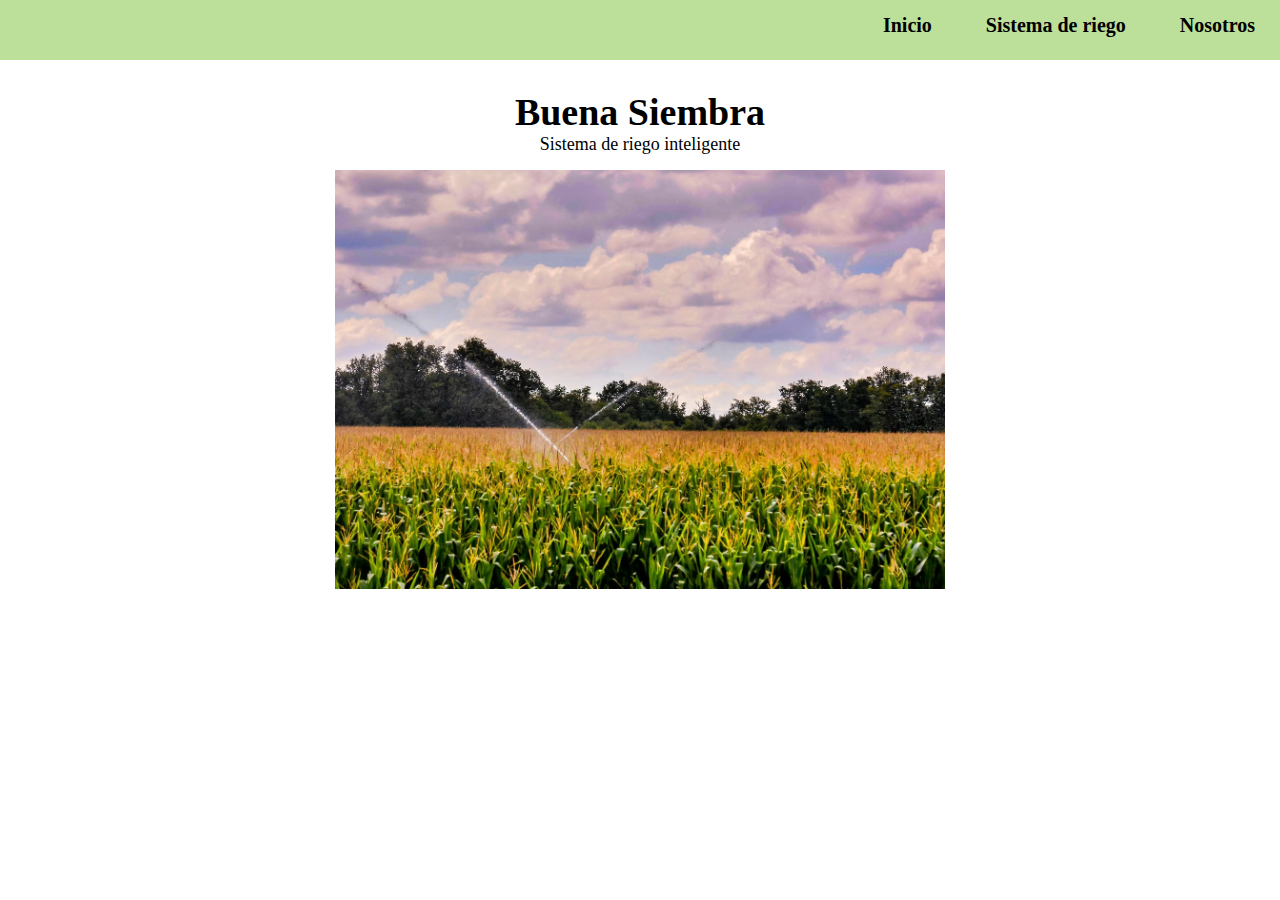
<file: index.html>
<!DOCTYPE html>
<html lang="en">
<head>
    <meta charset="UTF-8">
    <meta name="viewport" content="width=device-width, initial-scale=1.0">
    <title>Inicio</title>
    <link rel="stylesheet" href="assets/css/index.css">
</head>
<body>
    <header>
        <nav>
            <ul>
                <li><a href="index.html">Inicio</a></li>
                <li><a href="sistema.html">Sistema de riego</a></li>
                <li><a href="nosotros.html">Nosotros</a></li>
            </ul>
        </nav>
    </header>
    <main>
        <section class="inicio">
            <div class="titulo">
                <h1 class="titulosistema">
                    Buena Siembra
                </h1>
                <p>Sistema de riego inteligente</p>
                <div class="imagen">
                    <img src="assets/img/img1.jpg" class="imagen1" alt="">
                </div>
            </div>
        </section>
    </main>
</body>
</html>
</file>
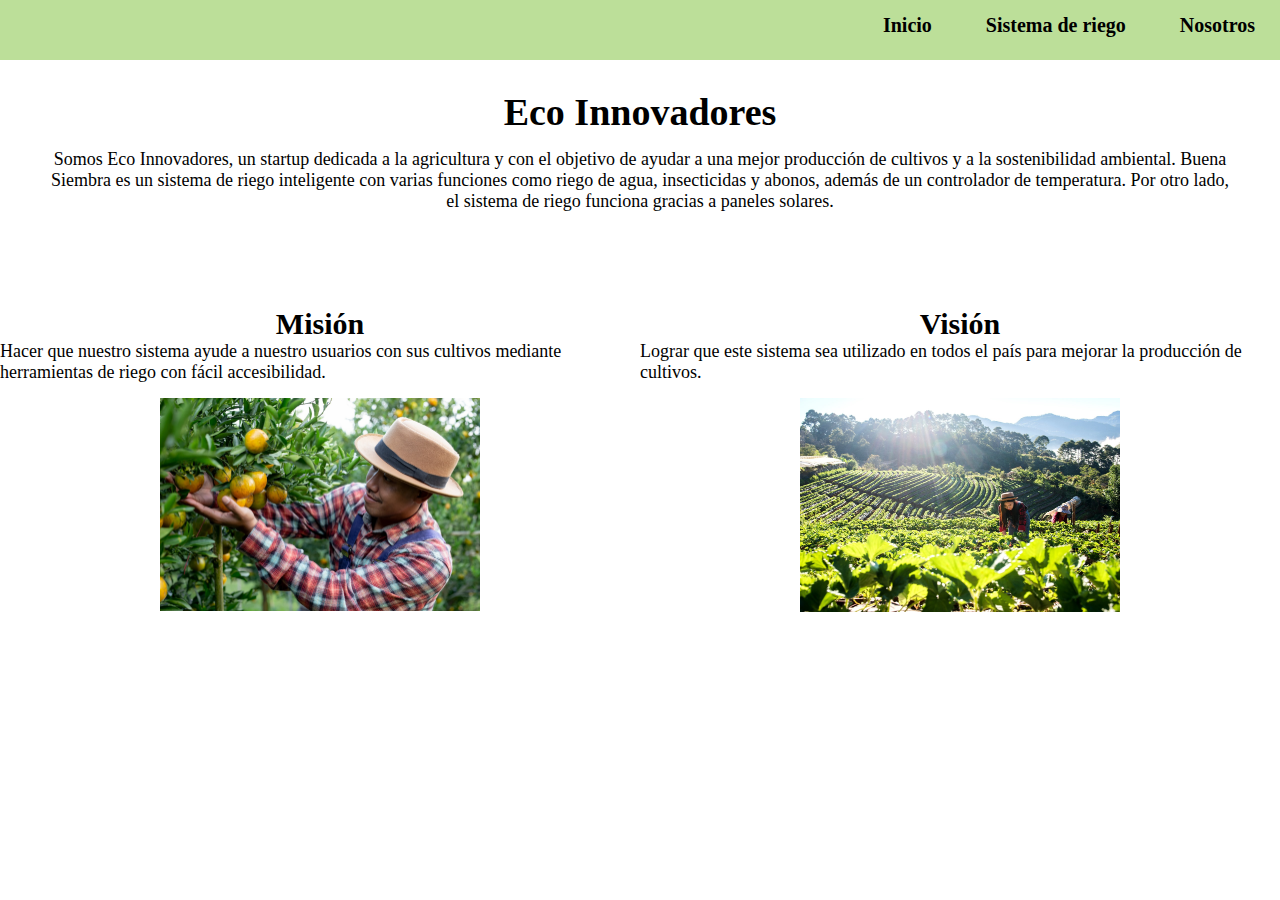
<file: nosotros.html>
<!DOCTYPE html>
<html lang="en">
<head>
    <meta charset="UTF-8">
    <meta name="viewport" content="width=device-width, initial-scale=1.0">
    <title>Nosotros</title>
    <link rel="stylesheet" href="assets/css/nosotros.css">
</head>
<body>
    <header>
        <nav>
            <ul>
                <li><a href="index.html">Inicio</a></li>
                <li><a href="#">Sistema de riego</a></li>
                <li><a href="#">Nosotros</a></li>
            </ul>
        </nav>
    </header>
    <main>
        <section class="nosotros">
            <div class="titulo">
                <h1 class="titulonosotros">
                    Eco Innovadores
                </h1>
                <p>Somos Eco Innovadores, un startup dedicada a la agricultura y con el objetivo de ayudar a una mejor producción de cultivos y a la sostenibilidad ambiental.
                    Buena Siembra es un sistema de riego inteligente con varias funciones como riego de agua, insecticidas y abonos, además de un controlador de temperatura. Por otro lado, el sistema de riego funciona gracias a paneles solares.
                </p>
            </div>

            <div class="contenido">
                <div class="contenidoN">
                    <h2 class="tituloN">
                        Misión
                    </h2>
                    <p>
                        Hacer que nuestro sistema ayude a nuestro usuarios con sus cultivos mediante herramientas de riego con fácil accesibilidad.
                    </p>
                    <img src="assets/img/img2.jpg" class="imagenN" alt="">
                </div>

                <div class="contenidoN">
                    <h3 class="tituloN">
                        Visión
                    </h3>
                    <p>
                        Lograr que este sistema sea utilizado en todos el país para mejorar la producción de cultivos.
                    </p>
                    <img src="assets/img/img3.jpg" class="imagenN" alt="">
                </div>
            </div>
        </section>
    </main>
</body>
</html>
</file>
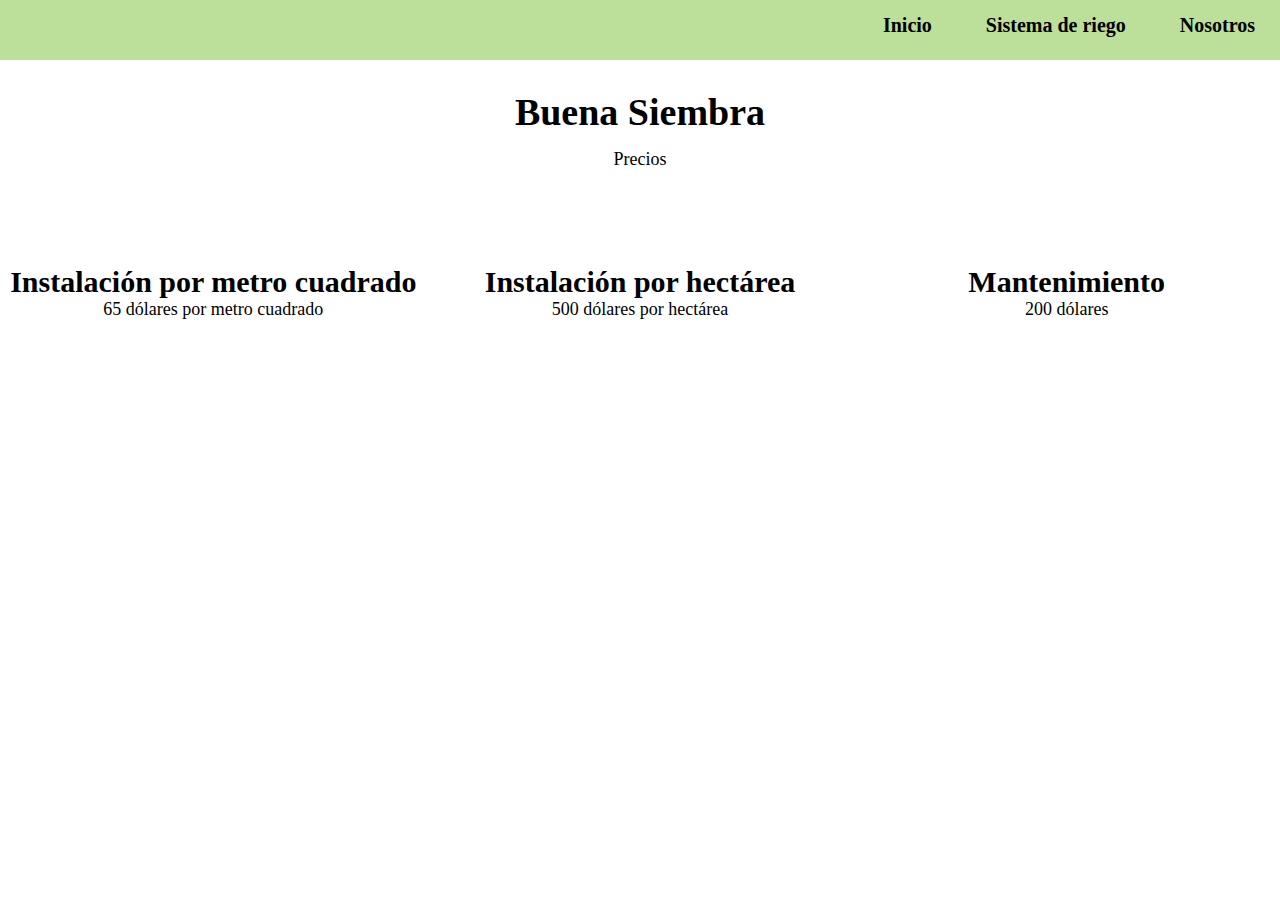
<file: sistema.html>
<!DOCTYPE html>
<html lang="en">
<head>
    <meta charset="UTF-8">
    <meta name="viewport" content="width=device-width, initial-scale=1.0">
    <title>Sistema de riego</title>
    <link rel="stylesheet" href="assets/css/sistema.css">
</head>
<body>
    <header>
        <nav>
            <ul>
                <li><a href="index.html">Inicio</a></li>
                <li><a href="sistema.html">Sistema de riego</a></li>
                <li><a href="nosotros.html">Nosotros</a></li>
            </ul>
        </nav>
    </header>
    <main>
        <section class="sistema">
            <div class="titulo">
                <h1 class="titulosistema">
                    Buena Siembra
                </h1>
                <p>Precios</p>
            </div>

            <div class="contenido">
                <div class="contenidoS">
                    <h2 class="tituloS">
                        Instalación por metro cuadrado
                    </h2>
                    <p>
                        65 dólares por metro cuadrado
                    </p>
                </div>

                <div class="contenidoS">
                    <h3 class="tituloS">
                        Instalación por hectárea
                    </h3>
                    <p>
                        500 dólares por hectárea
                    </p>
                </div>

                <div class="contenidoS">
                    <h3 class="tituloS">
                        Mantenimiento
                    </h3>
                    <p>
                        200 dólares
                    </p>
                </div>
            </div>
        </section>
    </main>
</body>
</html>
</file>
<file: assets/css/index.css>
*{
    margin: 0;
    text-decoration: none;
}
header{
    position: static;
}
nav{
    background-color: #bcdf99;
    width: 100%;
    height: 60px;
}
nav ul{
    float: right;
}
nav ul li{
    display: inline-block;
    line-height: 50px;
}
nav ul li a{
    color: black;
    justify-content: space-between;
    font-family: 'Times New Roman', Times, serif;
    font-size: 20px;
    font-weight: bold;
    padding: 25px;
}
li a:hover{
    background-color: #dde7d3;
}
.titulo{
    display: grid;
    justify-content: center;
    padding-bottom: 50px;
    margin: 30px;
    text-align: center;
}
.titulosistema{
    font-size: 38px;
}
.titulo p{
    font-size: 18px;
}
.imagen{
    justify-items: center;
    display: grid;
}
.imagen1{
    width: 50%;
    padding-top: 15px;
}
</file>
<file: assets/css/nosotros.css>
*{
    margin: 0;
    text-decoration: none;
}
header{
    position: static;
}
nav{
    background-color: #bcdf99;
    width: 100%;
    height: 60px;
}
nav ul{
    float: right;
}
nav ul li{
    display: inline-block;
    line-height: 50px;
}
nav ul li a{
    color: black;
    font-family: 'Times New Roman', Times, serif;
    font-size: 20px;
    font-weight: bold;
    padding: 25px;
}
li a:hover{
    background-color: #dde7d3;
}
.titulo{
    display: grid;
    justify-content: center;
    padding-bottom: 50px;
    margin: 30px;
    text-align: center;
}
.titulonosotros{
    font-size: 38px;
}
.titulo p{
    margin: 15px;
    font-size: 18px;
}
.contenido{
    display: grid;
    grid-template-columns: repeat(auto-fit,minmax(35px, 0.5fr));
}
.contenidoN{
    display: flex;
    flex-direction: column;
    align-items: center;
}
.tituloN{
    font-size: 30px;
}
.contenidoN p{
    font-size: 18px;
}
.imagenN{
    width: 50%;
    padding-top: 15px;
}
</file>
<file: assets/css/sistema.css>
*{
    margin: 0;
    text-decoration: none;
}
header{
    position: static;
}
nav{
    background-color: #bcdf99;
    width: 100%;
    height: 60px;
}
nav ul{
    float: right;
}
nav ul li{
    display: inline-block;
    line-height: 50px;
}
nav ul li a{
    color: black;
    font-family: 'Times New Roman', Times, serif;
    font-size: 20px;
    font-weight: bold;
    padding: 25px;
}
li a:hover{
    background-color: #dde7d3;
}
.titulo{
    display: grid;
    justify-content: center;
    padding-bottom: 50px;
    margin: 30px;
    text-align: center;
}
.titulosistema{
    font-size: 38px;
}
.titulo p{
    margin: 15px;
    font-size: 18px;
}
.contenido{
    display: grid;
    grid-template-columns: repeat(auto-fit,minmax(35px, 0.5fr));
}
.contenidoS{
    display: flex;
    flex-direction: column;
    align-items: center;
}
.tituloS{
    font-size: 30px;
}
.contenidoS p{
    font-size: 18px;
}
</file>
